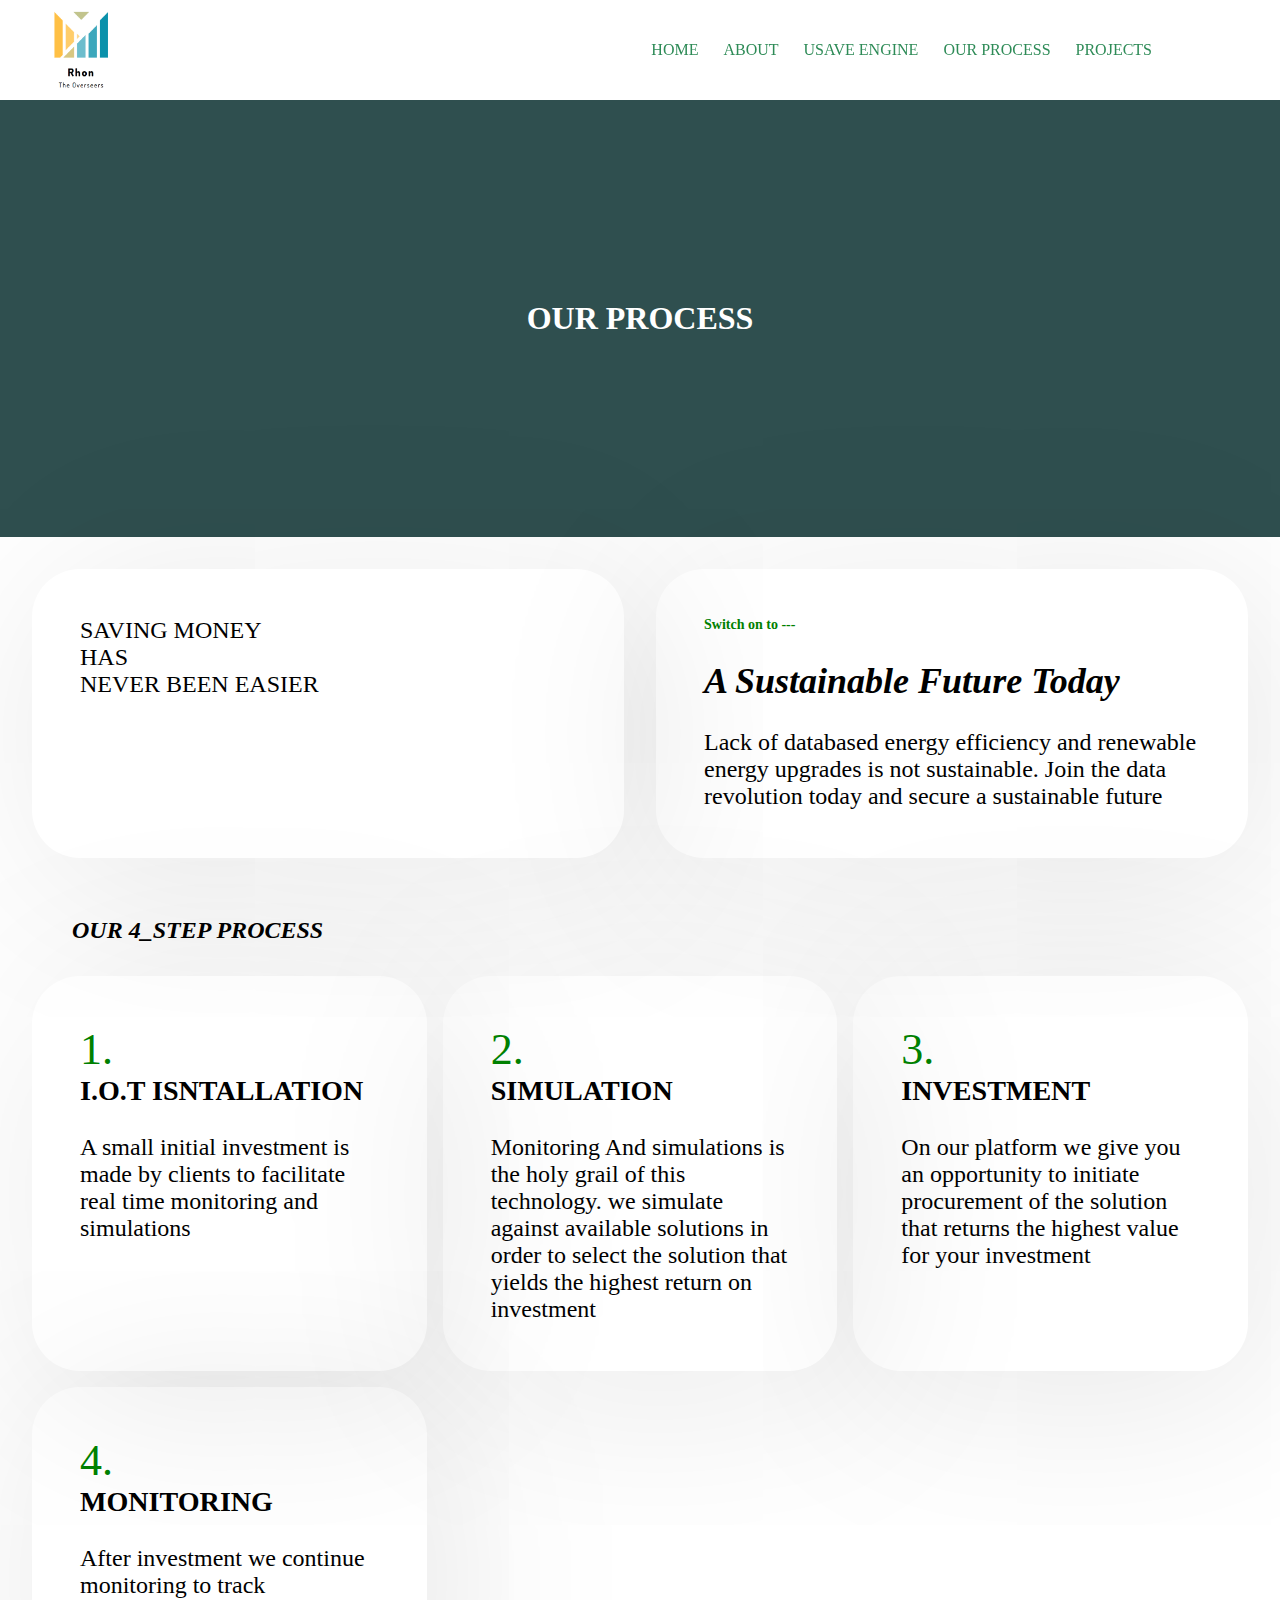
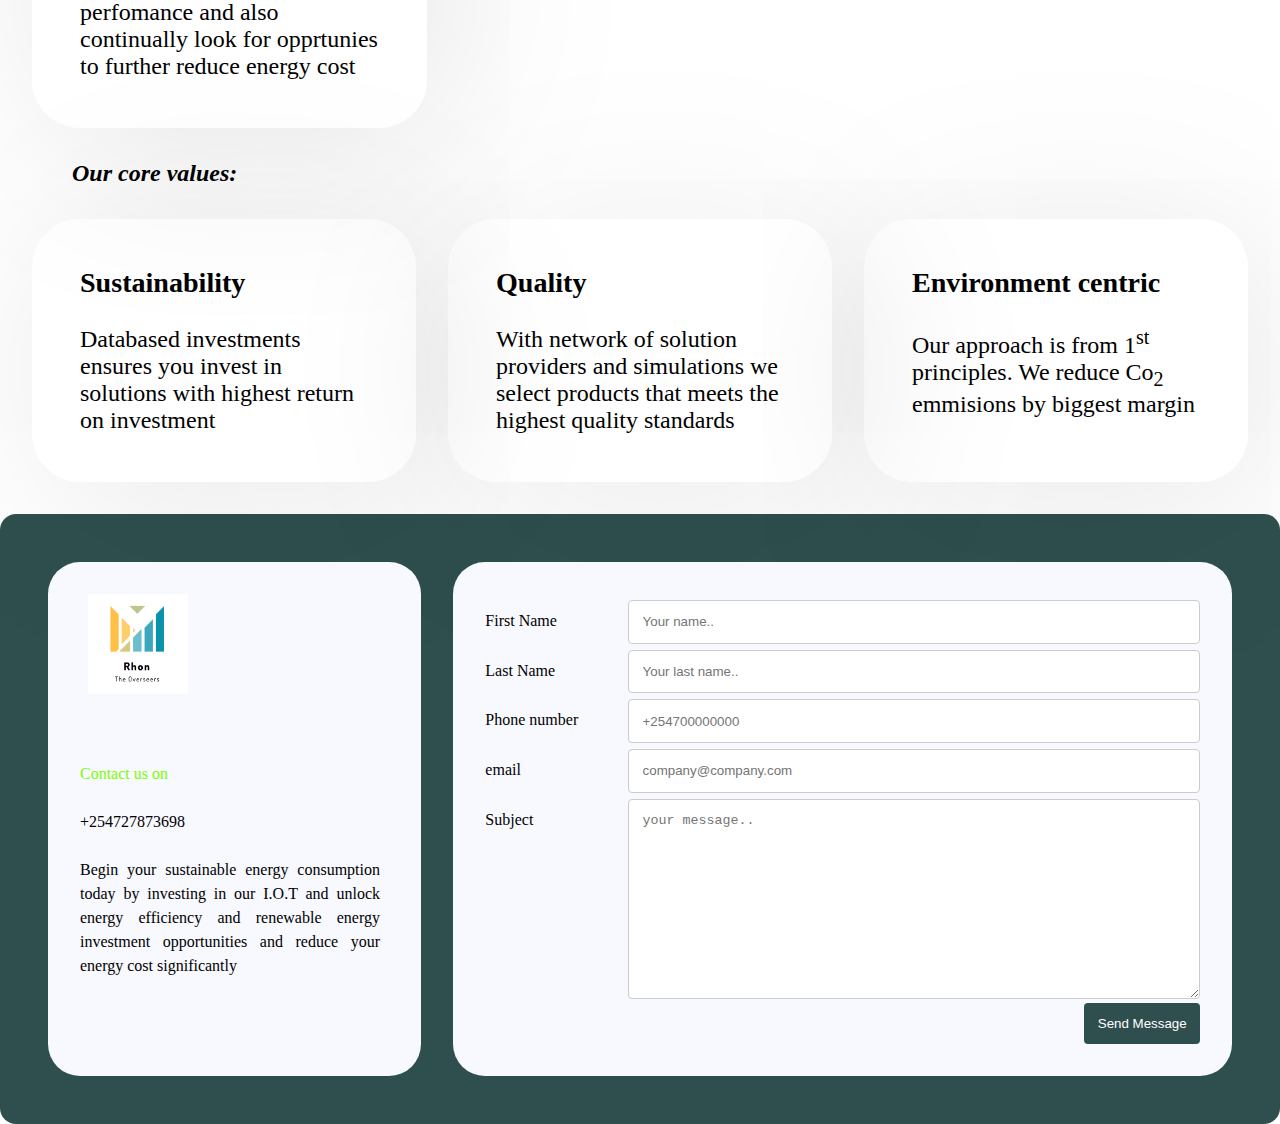
<file: index.html>
<!Doctype html>
<html>
<head>
    <meta charset="UTF-8">
    <meta name="viewport" content="width=device-width, initial-scale=1.0">
    <title></title>
    <link rel="stylesheet" href="https://kdouglasrono.github.io/usave.github.io/process.css" />
</head>
<body>
    <nav>
        <img src="https://kdouglasrono.github.io/usave.github.io/logo.png" />
        <ul>
            <li><a href="https://kdouglasrono.github.io/usave.github.io/home.html">HOME</a></li>
            <li><a href="https://kdouglasrono.github.io/usave.github.io/about.html">ABOUT</a></li>
            <li><a href="https://kdouglasrono.github.io/usave.github.io/usave.html">USAVE ENGINE</a></li>
            <li><a href="https://kdouglasrono.github.io/usave.github.io/index.html">OUR PROCESS</a></li>
            <li><a href="https://kdouglasrono.github.io/usave.github.io/projects.html">PROJECTS</a></li>

        </ul>
        <div class="menu">
            <button onclick="myFunction()" class="dropbutton">MENU</button>
            <div id="myMenu" class="menu-content">
                <a href="https://kdouglasrono.github.io/usave.github.io/home.html">HOME</a>
                <a href="https://kdouglasrono.github.io/usave.github.io/about.html">ABOUT</a>
                <a href="https://kdouglasrono.github.io/usave.github.io/usave.html">USAVE ENGINE</a>
                <a href="https://kdouglasrono.github.io/usave.github.io/index.html">OUR PROCESS</a>
                <a href="https://kdouglasrono.github.io/usave.github.io/projects.html">PROJECTS</a>
            </div>
        </div>
    </nav>
    <!--script for button function-->
    <script>
        /* When the user clicks on the button,
        toggle between hiding and showing the dropdown content */
        function myFunction() {
            document.getElementById("myMenu").classList.toggle("show");
        }

        // Close the dropdown if the user clicks outside of it
        window.onclick = function (event) {
            if (!event.target.matches('.dropbutton')) {
                var dropdowns = document.getElementsByClassName("menu-content");
                var i;
                for (i = 0; i < dropdowns.length; i++) {
                    var openDropdown = dropdowns[i];
                    if (openDropdown.classList.contains('show')) {
                        openDropdown.classList.remove('show');
                    }
                }
            }
        }
    </script>
    <div class=" intro">
        <h1>OUR PROCESS</h1>
    </div>
    <div class="saving">
        <div class="savin">
            SAVING MONEY <br />HAS<br />NEVER BEEN EASIER
        </div>
        <div class="savin">
            <h3 style="font-family:verdana; color:green; font-size:14px;">Switch on to ---</h3><br /><h2>
                <i>
                    A Sustainable Future
                    Today
                </i>
            </h2><br /><p style="font-size:24px">
                Lack of
                databased energy efficiency and renewable energy upgrades is not sustainable. Join the data revolution today and secure a
                sustainable future
            </p>
        </div>
    </div>

    <div class="proces">
        <h2><br /><i>OUR 4_STEP PROCESS</i></h2>
        <div class="process">
            <div class="two">
                <span style="color:green; font-size:44px;">1.</span><br /> <h3>I.O.T ISNTALLATION</h3><br /> <p>
                    A small initial investment is made by clients to facilitate real time monitoring
                    and simulations
                </p>
            </div>
            <div class="two">
                <span style="color:green; font-size:44px;">2.</span><br /> <h3>SIMULATION</h3><br /><p>
                    Monitoring And simulations is the holy grail of this technology. we simulate against available solutions in
                    order to select the solution that yields the highest return on investment
                </p>
            </div>
            <div class="two">
                <span style="color:green; font-size:44px;">3.</span><br /> <h3>INVESTMENT</h3><br /> <p>
                    On our platform we give you an opportunity to initiate procurement of the solution that returns the highest
                    value for your investment
                </p>
            </div>
            <div class="two">
                <span style="color:green; font-size:44px;">4.</span><br /> <h3>MONITORING</h3><br /><p>
                    After investment we continue monitoring to track perfomance and also continually look for
                    opprtunies to further reduce
                    energy cost
                </p>
            </div>
        </div>
    </div>
    <div class=" value">
        <h2><i>Our core values:</i></h2>
        <div class="values">
            <div class="three">
                <h3>Sustainability</h3><br /><p>
                    Databased investments ensures you invest in solutions
                    with highest return on investment
                </p>
            </div>
            <div class="three">
                <h3>Quality</h3><br /> <p>
                    With network of solution providers and simulations we select
                    products that meets the highest quality standards
                </p>
            </div>
            <div class="three">
                <h3>Environment centric</h3><br /><p>
                    Our approach is from 1<sup>st</sup> principles.
                    We reduce Co<sub>2</sub> emmisions by biggest margin
                </p>
            </div>
        </div>
    </div>
    <div class="responsive">
        <div class="container">
            <div class="contact">
                <p>
                    <img src="https://kdouglasrono.github.io/usave.github.io/logo.png" /><br /><br /><br /><br /><br /><br />
                    <br /><span style=" color:lawngreen;"> Contact us on</span> <br /><br /> +254727873698<br /><br />Begin your sustainable energy consumption today by
                    investing in our I.O.T and unlock energy efficiency and renewable energy investment opportunities
                    and reduce your energy cost significantly
                </p>
            </div>

        </div>
        <div class="container span-2">
            <form action="https://formspree.io/f/mvodqjwo" method="POST">
                <div class="row">
                    <div class="col-25">
                        <label for="fname">First Name</label>
                    </div>
                    <div class="col-75">
                        <input type="text" id="fname" name="firstname" placeholder="Your name..">
                    </div>
                </div>
                <div class="row">
                    <div class="col-25">
                        <label for="lname">Last Name</label>
                    </div>
                    <div class="col-75">
                        <input type="text" id="lname" name="lastname" placeholder="Your last name..">
                    </div>
                </div>
                <div class="row">
                    <div class="col-25">
                        <label for="phonenumber">Phone number</label>
                    </div>
                    <div class="col-75">
                        <input type="text" id="phone" name="phone" placeholder="+254700000000">
                        <!--
                           <select id="country" name="country">
                            <option value="australia">Australia</option>
                            <option value="canada">Canada</option>
                            <option value="usa">USA</option>
                            </select>
                        -->

                    </div>
                </div>
                <div class="row">
                    <div class="col-25">
                        <label for="email">email</label>
                    </div>
                    <div class="col-75">
                        <input type="text" id="email" name="email" placeholder="company@company.com">
                    </div>
                </div>
                <div class="row">
                    <div class="col-25">
                        <label for="subject">Subject</label>
                    </div>
                    <div class="col-75">
                        <textarea id="subject" name="subject" placeholder="your message.." style="height:200px"></textarea>
                    </div>
                </div>
                <div class="row">
                    <input type="submit" value="Send Message">
                </div>
            </form>
        </div>
    </div>
</body>
</html>
</file>
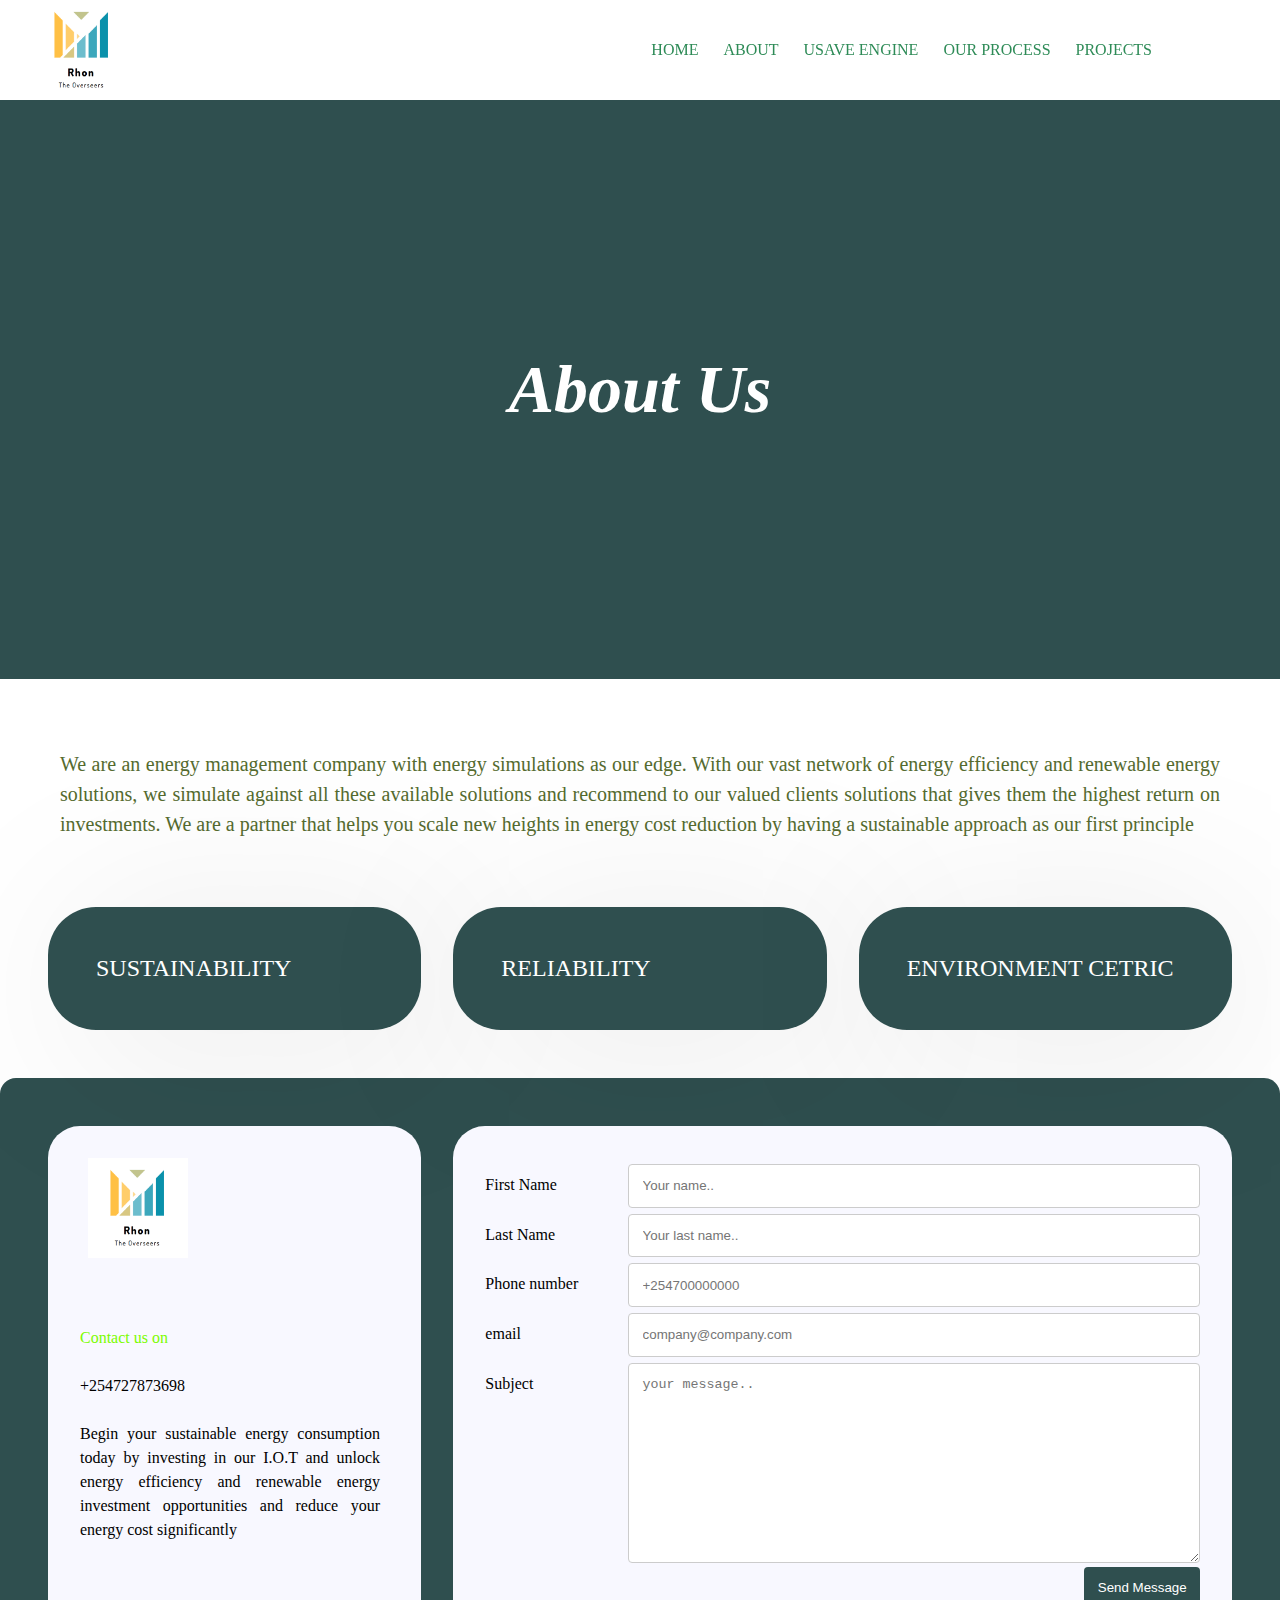
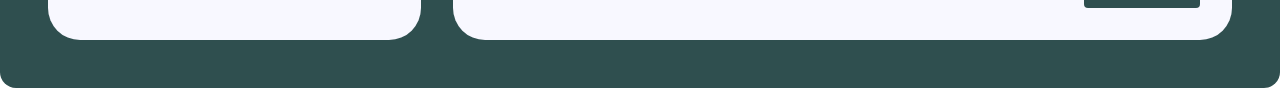
<file: about.html>
<!Doctype html>
<html>
<head>
    <meta charset="UTF-8">
    <meta name="viewport" content="width=device-width, initial-scale=1.0">
    <title>about</title>
    <link rel="stylesheet" href="https://kdouglasrono.github.io/usave.github.io/responsive.css" />
</head>

<body>
    <nav>
        <img src="https://kdouglasrono.github.io/usave.github.io/logo.png" alt="usave" />
        <ul>
            <li><a href="https://kdouglasrono.github.io/usave.github.io/home.html">HOME</a></li>
            <li><a href="https://kdouglasrono.github.io/usave.github.io/about.html">ABOUT</a></li>
            <li><a href="https://kdouglasrono.github.io/usave.github.io/usave.html">USAVE ENGINE</a></li>
            <li><a href="https://kdouglasrono.github.io/usave.github.io/index.html">OUR PROCESS</a></li>
            <li><a href="https://kdouglasrono.github.io/usave.github.io/projects.html">PROJECTS</a></li>
        </ul>
        <div class="menu">
            <button onclick="myFunction()" class="dropbutton">MENU</button>
            <div id="myMenu" class="menu-content">
                <a href="https://kdouglasrono.github.io/usave.github.io/home.html">HOME</a>
                <a href="https://kdouglasrono.github.io/usave.github.io/about.html">ABOUT</a>
                <a href="https://kdouglasrono.github.io/usave.github.io/usave.html">USAVE ENGINE</a>
                <a href="https://kdouglasrono.github.io/usave.github.io/index.html">OUR PROCESS</a>
                <a href="https://kdouglasrono.github.io/usave.github.io/projects.html">PROJECTS</a>
            </div>
        </div>
    </nav>
    <!--script for button function-->
    <script>
        /* When the user clicks on the button,
        toggle between hiding and showing the dropdown content */
        function myFunction() {
            document.getElementById("myMenu").classList.toggle("show");
        }

        // Close the dropdown if the user clicks outside of it
        window.onclick = function (event) {
            if (!event.target.matches('.dropbutton')) {
                var dropdowns = document.getElementsByClassName("menu-content");
                var i;
                for (i = 0; i < dropdowns.length; i++) {
                    var openDropdown = dropdowns[i];
                    if (openDropdown.classList.contains('show')) {
                        openDropdown.classList.remove('show');
                    }
                }
            }
        }
    </script>
    <div class="titles">
        <h1><i>About Us</i></h1>
    </div>
    <div class="about">
        <p>
            We are an energy management company with energy simulations as our edge. With our vast network
            of energy efficiency and renewable energy solutions, we simulate against all these available
            solutions and recommend to our valued clients solutions that gives them the highest return on investments.
            We are a partner that helps you scale new heights in energy cost reduction by having a sustainable
            approach as our first principle
        </p>

    </div>
    <div class="slogan">
        <div class="one">
            SUSTAINABILITY
        </div>
        <div class="one">
            RELIABILITY
        </div>
        <div class="one">
            ENVIRONMENT CETRIC
        </div>
    </div>
    <div class="responsive">
        <div class="container">
            <div class="contact">
                <p>
                    <img src="https://kdouglasrono.github.io/usave.github.io/logo.png" /><br /><br /><br /><br /><br /><br />
                    <br /><span style=" color:lawngreen;"> Contact us on</span> <br /><br /> +254727873698<br /><br />Begin your sustainable energy consumption today by
                    investing in our I.O.T and unlock energy efficiency and renewable energy investment opportunities
                    and reduce your energy cost significantly
                </p>
            </div>

        </div>
        <div class="container span-2">
            <form action="https://formspree.io/f/mvodqjwo" method="POST">
                <div class="row">
                    <div class="col-25">
                        <label for="fname">First Name</label>
                    </div>
                    <div class="col-75">
                        <input type="text" id="fname" name="firstname" placeholder="Your name..">
                    </div>
                </div>
                <div class="row">
                    <div class="col-25">
                        <label for="lname">Last Name</label>
                    </div>
                    <div class="col-75">
                        <input type="text" id="lname" name="lastname" placeholder="Your last name..">
                    </div>
                </div>
                <div class="row">
                    <div class="col-25">
                        <label for="phonenumber">Phone number</label>
                    </div>
                    <div class="col-75">
                        <input type="text" id="phone" name="phone" placeholder="+254700000000">
                        <!--
                           <select id="country" name="country">
                            <option value="australia">Australia</option>
                            <option value="canada">Canada</option>
                            <option value="usa">USA</option>
                            </select>
                        -->

                    </div>
                </div>
                <div class="row">
                    <div class="col-25">
                        <label for="email">email</label>
                    </div>
                    <div class="col-75">
                        <input type="text" id="email" name="email" placeholder="company@company.com">
                    </div>
                </div>
                <div class="row">
                    <div class="col-25">
                        <label for="subject">Subject</label>
                    </div>
                    <div class="col-75">
                        <textarea id="subject" name="subject" placeholder="your message.." style="height:200px"></textarea>
                    </div>
                </div>
                <div class="row">
                    <input type="submit" value="Send Message">
                </div>
            </form>
        </div>
    </div>
</body>
</html>
</file>
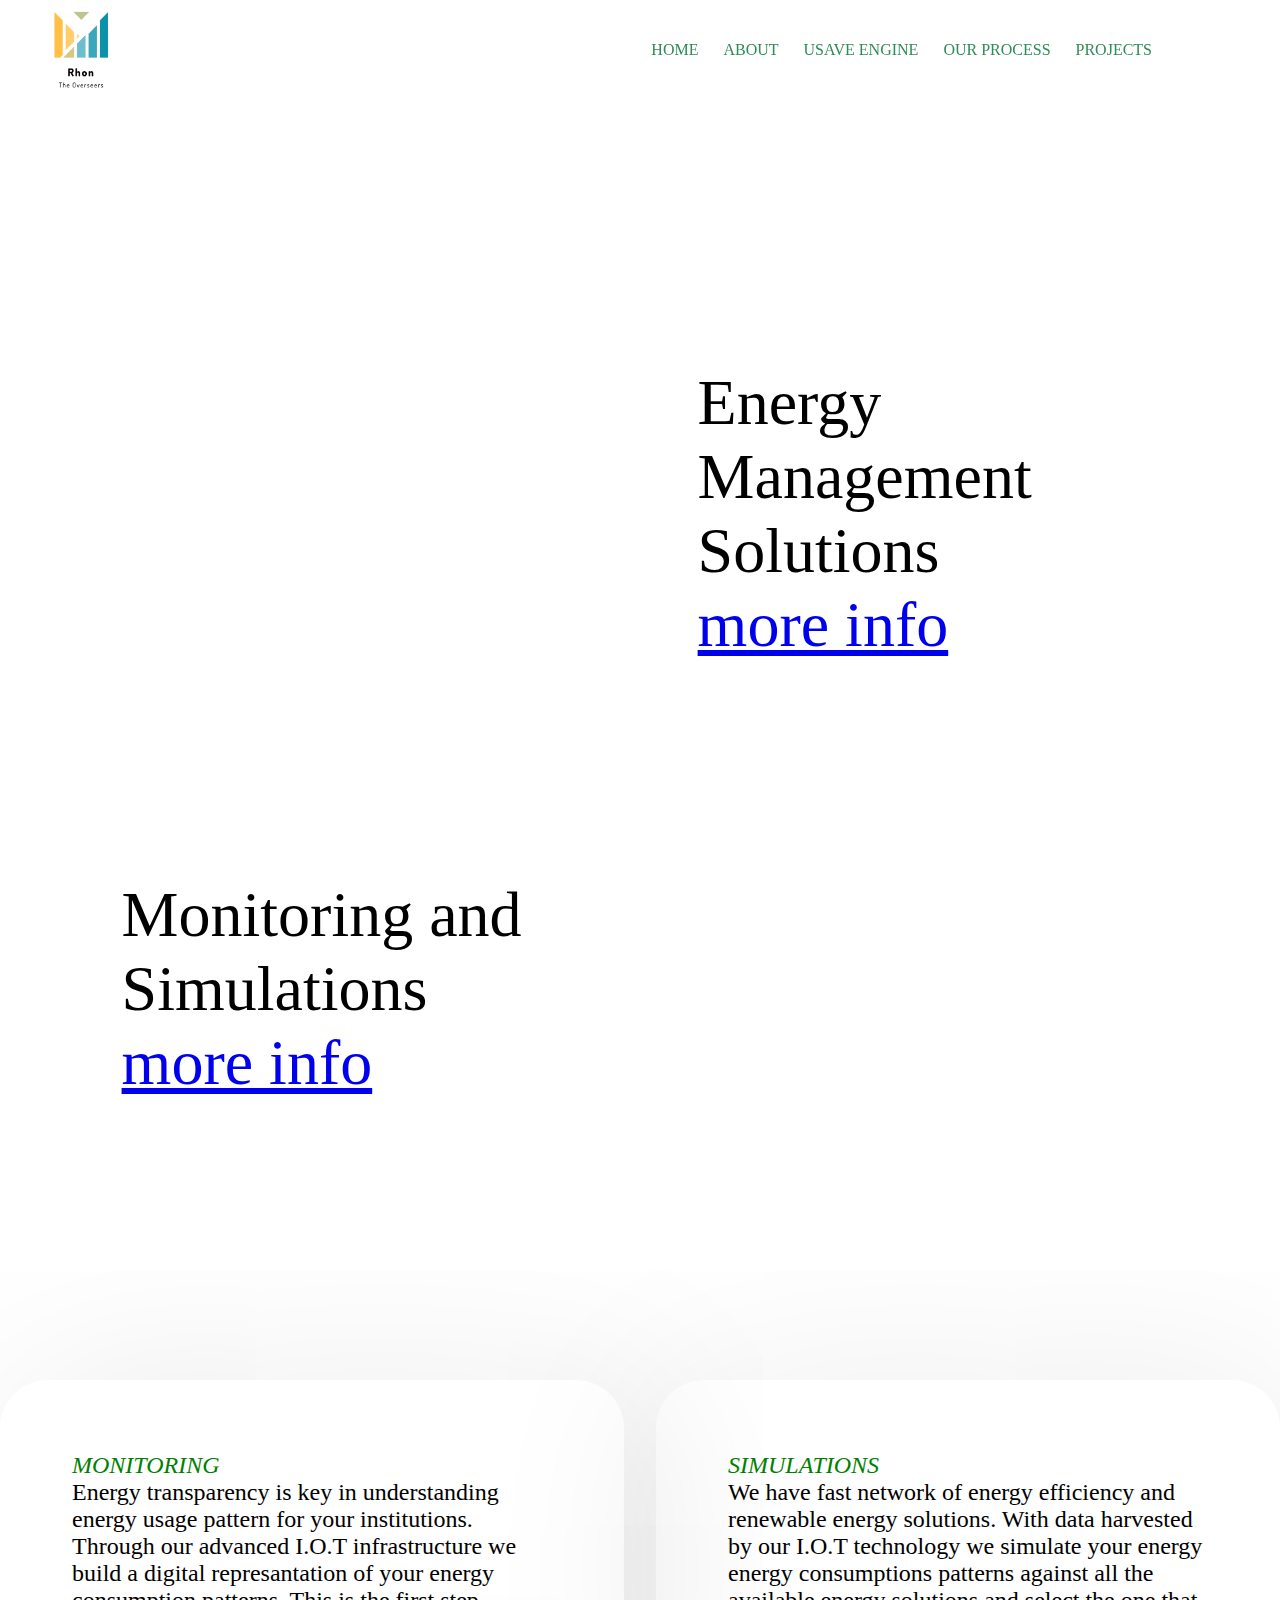
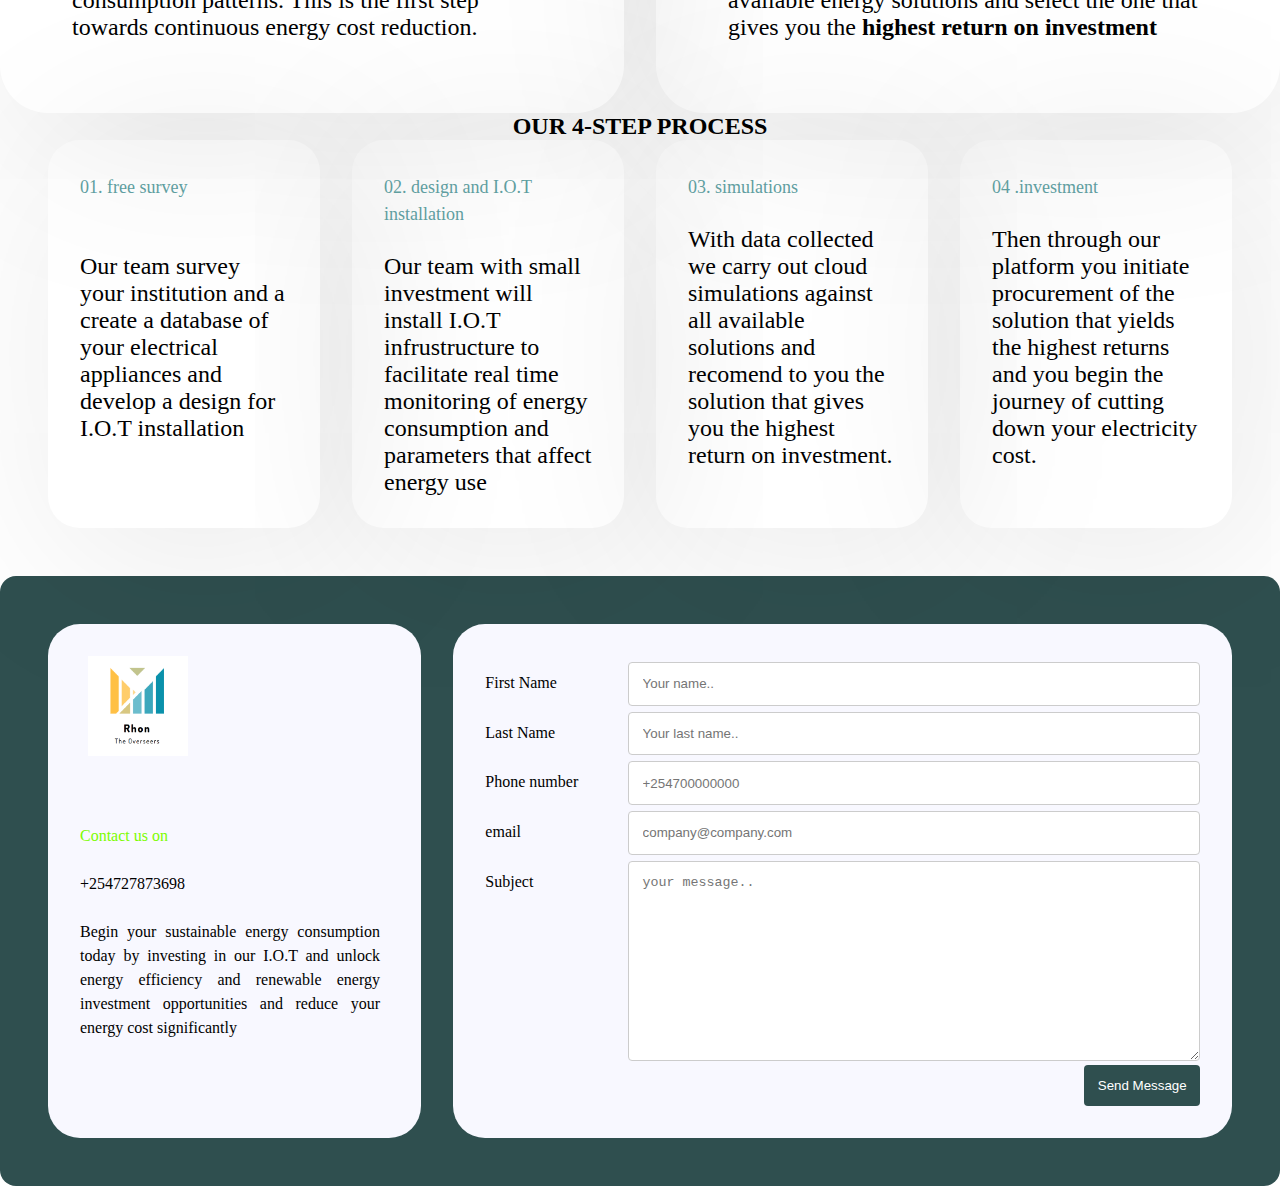
<file: home.html>
<!Doctype html>
<html>
<head>
    <meta charset="UTF-8">
    <meta name="viewport" content="width=device-width, initial-scale=1.0">
    <title></title>
    <link rel="stylesheet" href="https://kdouglasrono.github.io/usave.github.io/home.css" />
</head>
<body>
    <nav>
        <img src="https://kdouglasrono.github.io/usave.github.io/logo.png" />
        <ul>
            <li><a href="https://kdouglasrono.github.io/usave.github.io/home.html">HOME</a></li>
            <li><a href="https://kdouglasrono.github.io/usave.github.io/about.html">ABOUT</a></li>
            <li><a href="https://kdouglasrono.github.io/usave.github.io/usave.html">USAVE ENGINE</a></li>
            <li><a href="https://kdouglasrono.github.io/usave.github.io/index.html">OUR PROCESS</a></li>
            <li><a href="https://kdouglasrono.github.io/usave.github.io/projects.html">PROJECTS</a></li>
        </ul>
        <div class="menu">
            <button onclick="myFunction()" class="dropbutton">MENU</button>
            <div id="myMenu" class="menu-content">
                <a href="https://kdouglasrono.github.io/usave.github.io/home.html">HOME</a>
                <a href="https://kdouglasrono.github.io/usave.github.io/about.html">ABOUT</a>
                <a href="https://kdouglasrono.github.io/usave.github.io/usave.html">USAVE ENGINE</a>
                <a href="https://kdouglasrono.github.io/usave.github.io/index.html">OUR PROCESS</a>
                <a href="https://kdouglasrono.github.io/usave.github.io/projects.html">PROJECTS</a>
            </div>
        </div>
    </nav>
    <!--script for button function-->
    <script>
        /* When the user clicks on the button,
        toggle between hiding and showing the dropdown content */
        function myFunction() {
            document.getElementById("myMenu").classList.toggle("show");
        }

        // Close the dropdown if the user clicks outside of it
        window.onclick = function (event) {
            if (!event.target.matches('.dropbutton')) {
                var dropdowns = document.getElementsByClassName("menu-content");
                var i;
                for (i = 0; i < dropdowns.length; i++) {
                    var openDropdown = dropdowns[i];
                    if (openDropdown.classList.contains('show')) {
                        openDropdown.classList.remove('show');
                    }
                }
            }
        }
    </script>
    <div class="welcome">
        <div class="right">
            <p>Energy Management Solutions<br /><a href="C:\Users\HP\Desktop\html\WaziHub\html\About.html">more info</a></p>
        </div>
        <div class="left">
            <p>Monitoring and Simulations<br /><a href="C:\Users\HP\Desktop\html\WaziHub\html\About.html">more info</a></p>
        </div>
    </div>
    <div class="info">
        <div class="monitoring">
            <p style="font-family:Verdana; color:green;"><i>MONITORING</i></p>
            <p>
                Energy transparency is key in understanding energy usage pattern for your institutions. Through our
                advanced I.O.T infrastructure we build a digital represantation of your energy consumption patterns.
                This is the first step towards continuous energy cost reduction.
            </p>
        </div>
        <div class="monitoring">
            <p style="font-family:Verdana; color:green;"><i>SIMULATIONS</i></p>
            <p>
                We have fast network of energy efficiency and renewable energy solutions. With data harvested by our I.O.T technology
                we simulate your energy energy consumptions patterns against all the available energy solutions
                and select the one that gives you the <strong>highest return on investment</strong>
            </p>

        </div>
    </div>
    <div class="process">
        <h2>OUR 4-STEP PROCESS</h2>
        <div class=" list">
            <div class=" column">
                <p>
                    <span style="font-family: Verdana; font-size: 18px; color: cadetblue;">01. free survey</span><br /><br /><br />Our team survey your institution and a create a database of your electrical appliances and develop a design for I.O.T installation
                </p>
            </div>
            <div class=" column">
                <p>
                    <span style="font-family: Verdana; font-size: 18px; color: cadetblue;">02. design and I.O.T installation</span><br /><br />Our team with small investment will install I.O.T infrustructure
                    to facilitate real time monitoring of energy consumption and parameters that affect energy use
                </p>
            </div>
            <div class=" column">
                <p>
                    <span style="font-family: Verdana; font-size: 18px; color: cadetblue;">03. simulations</span><br /><br /> With data collected we carry out cloud simulations against all available solutions and recomend to you
                    the solution that gives you the highest return on investment.
                </p>
            </div>
            <div class=" column">
                <p>
                    <span style="font-family: Verdana; font-size: 18px; color: cadetblue;">04 .investment</span><br /><br />Then through our platform you initiate procurement of the solution that yields the highest returns and you begin the journey of cutting down your electricity cost.
                </p>
            </div>
        </div>
    </div>
    <div class="responsive">
        <div class="container">
            <div class="contact">
                <p>
                    <img src="https://kdouglasrono.github.io/usave.github.io/logo.png" /><br /><br /><br /><br /><br /><br />
                    <br /><span style=" color:lawngreen;"> Contact us on</span> <br /><br /> +254727873698<br /><br />Begin your sustainable energy consumption today by
                    investing in our I.O.T and unlock energy efficiency and renewable energy investment opportunities
                    and reduce your energy cost significantly
                </p>
            </div>

        </div>
        <div class="container span-2">
            <form action="https://formspree.io/f/mvodqjwo" method="POST">
                <div class="row">
                    <div class="col-25">
                        <label for="fname">First Name</label>
                    </div>
                    <div class="col-75">
                        <input type="text" id="fname" name="firstname" placeholder="Your name..">
                    </div>
                </div>
                <div class="row">
                    <div class="col-25">
                        <label for="lname">Last Name</label>
                    </div>
                    <div class="col-75">
                        <input type="text" id="lname" name="lastname" placeholder="Your last name..">
                    </div>
                </div>
                <div class="row">
                    <div class="col-25">
                        <label for="phonenumber">Phone number</label>
                    </div>
                    <div class="col-75">
                        <input type="text" id="phone" name="phone" placeholder="+254700000000">
                        <!--
                           <select id="country" name="country">
                            <option value="australia">Australia</option>
                            <option value="canada">Canada</option>
                            <option value="usa">USA</option>
                            </select>
                        -->

                    </div>
                </div>
                <div class="row">
                    <div class="col-25">
                        <label for="email">email</label>
                    </div>
                    <div class="col-75">
                        <input type="text" id="email" name="email" placeholder="company@company.com">
                    </div>
                </div>
                <div class="row">
                    <div class="col-25">
                        <label for="subject">Subject</label>
                    </div>
                    <div class="col-75">
                        <textarea id="subject" name="subject" placeholder="your message.." style="height:200px"></textarea>
                    </div>
                </div>
                <div class="row">
                    <input type="submit" value="Send Message">
                </div>
            </form>
        </div>
    </div>
</body>
</html>
</file>
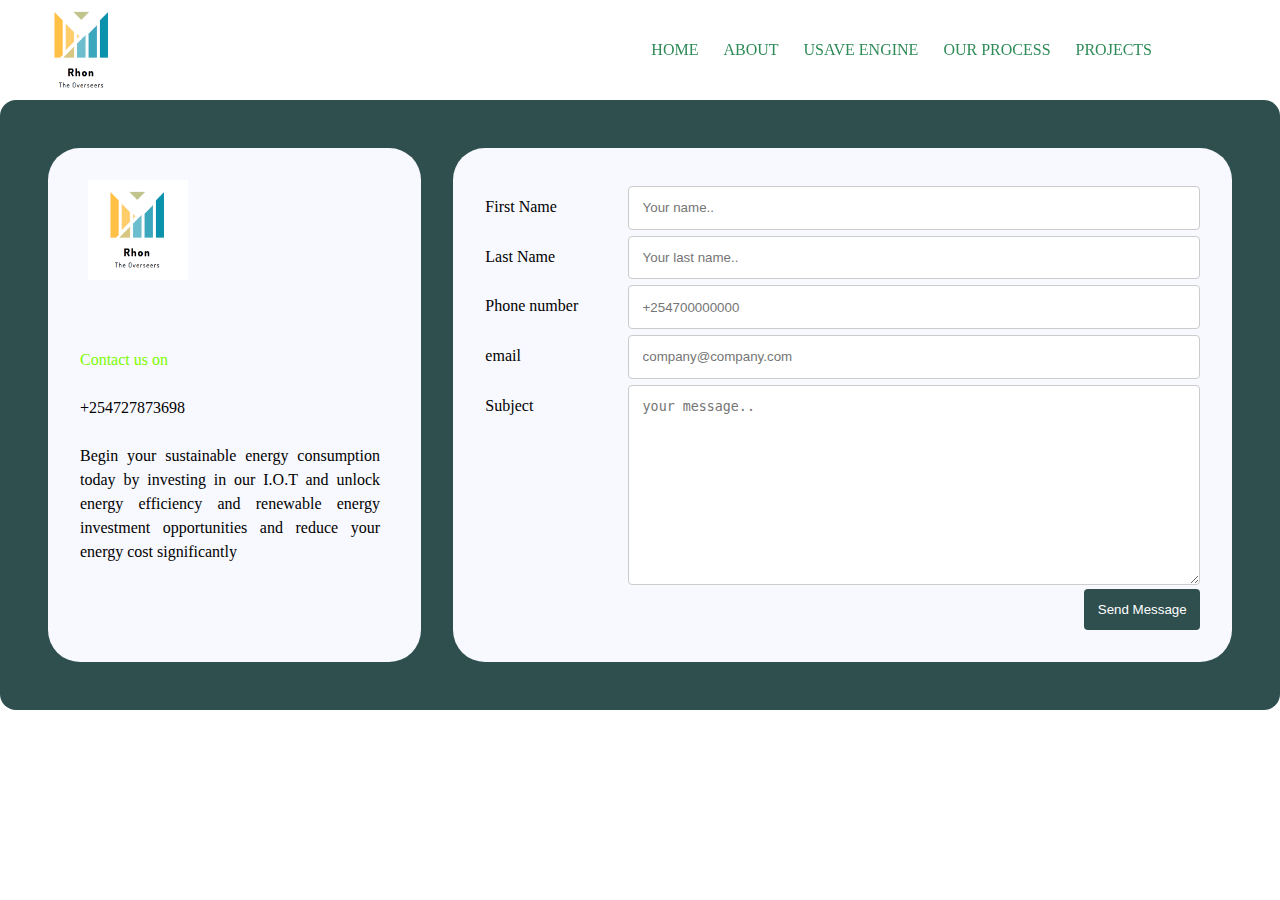
<file: projects.html>
<!Doctype html>
<html>
<head>
    <meta charset="UTF-8">
    <meta name="viewport" content="width=device-width, initial-scale=1.0">
    <title></title>
    <link rel="stylesheet" href="https://kdouglasrono.github.io/usave.github.io/projects.css" />
</head>
<body>
    <nav>
        <img src="https://kdouglasrono.github.io/usave.github.io/logo.png" />
        <ul>
            <li><a href="https://kdouglasrono.github.io/usave.github.io/home.html">HOME</a></li>
            <li><a href="https://kdouglasrono.github.io/usave.github.io/about.html">ABOUT</a></li>
            <li><a href="https://kdouglasrono.github.io/usave.github.io/usave.html">USAVE ENGINE</a></li>
            <li><a href="https://kdouglasrono.github.io/usave.github.io/index.html">OUR PROCESS</a></li>
            <li><a href="https://kdouglasrono.github.io/usave.github.io/projects.html">PROJECTS</a></li>
        </ul>
        <div class="menu">
            <button onclick="myFunction()" class="dropbutton">MENU</button>
            <div id="myMenu" class="menu-content">
                <a href="https://kdouglasrono.github.io/usave.github.io/home.html">HOME</a>
                <a href="https://kdouglasrono.github.io/usave.github.io/about.html">ABOUT</a>
                <a href="https://kdouglasrono.github.io/usave.github.io/usave.html">USAVE ENGINE</a>
                <a href="https://kdouglasrono.github.io/usave.github.io/index.html">OUR PROCESS</a>
                <a href="https://kdouglasrono.github.io/usave.github.io/projects.html">PROJECTS</a>
            </div>
        </div>
    </nav>
    <!--script for button function-->
    <script>
        /* When the user clicks on the button,
        toggle between hiding and showing the dropdown content */
        function myFunction() {
            document.getElementById("myMenu").classList.toggle("show");
        }

        // Close the dropdown if the user clicks outside of it
        window.onclick = function (event) {
            if (!event.target.matches('.dropbutton')) {
                var dropdowns = document.getElementsByClassName("menu-content");
                var i;
                for (i = 0; i < dropdowns.length; i++) {
                    var openDropdown = dropdowns[i];
                    if (openDropdown.classList.contains('show')) {
                        openDropdown.classList.remove('show');
                    }
                }
            }
        }
    </script>
    <div class="responsive">
        <div class="container">
            <div class="contact">
                <p>
                    <img src="https://kdouglasrono.github.io/usave.github.io/logo.png" /><br /><br /><br /><br /><br /><br />
                    <br /><span style=" color:lawngreen;"> Contact us on</span> <br /><br /> +254727873698<br /><br />Begin your sustainable energy consumption today by
                    investing in our I.O.T and unlock energy efficiency and renewable energy investment opportunities
                    and reduce your energy cost significantly
                </p>
            </div>

        </div>
        <div class="container span-2">
            <form action="https://formspree.io/f/mvodqjwo" method="POST">
                <div class="row">
                    <div class="col-25">
                        <label for="fname">First Name</label>
                    </div>
                    <div class="col-75">
                        <input type="text" id="fname" name="firstname" placeholder="Your name..">
                    </div>
                </div>
                <div class="row">
                    <div class="col-25">
                        <label for="lname">Last Name</label>
                    </div>
                    <div class="col-75">
                        <input type="text" id="lname" name="lastname" placeholder="Your last name..">
                    </div>
                </div>
                <div class="row">
                    <div class="col-25">
                        <label for="phonenumber">Phone number</label>
                    </div>
                    <div class="col-75">
                        <input type="text" id="phone" name="phone" placeholder="+254700000000">
                        <!--
                           <select id="country" name="country">
                            <option value="australia">Australia</option>
                            <option value="canada">Canada</option>
                            <option value="usa">USA</option>
                            </select>
                        -->

                    </div>
                </div>
                <div class="row">
                    <div class="col-25">
                        <label for="email">email</label>
                    </div>
                    <div class="col-75">
                        <input type="text" id="email" name="email" placeholder="company@company.com">
                    </div>
                </div>
                <div class="row">
                    <div class="col-25">
                        <label for="subject">Subject</label>
                    </div>
                    <div class="col-75">
                        <textarea id="subject" name="subject" placeholder="your message.." style="height:200px"></textarea>
                    </div>
                </div>
                <div class="row">
                    <input type="submit" value="Send Message">
                </div>
            </form>
        </div>
    </div>
</body>
</html>
</file>
